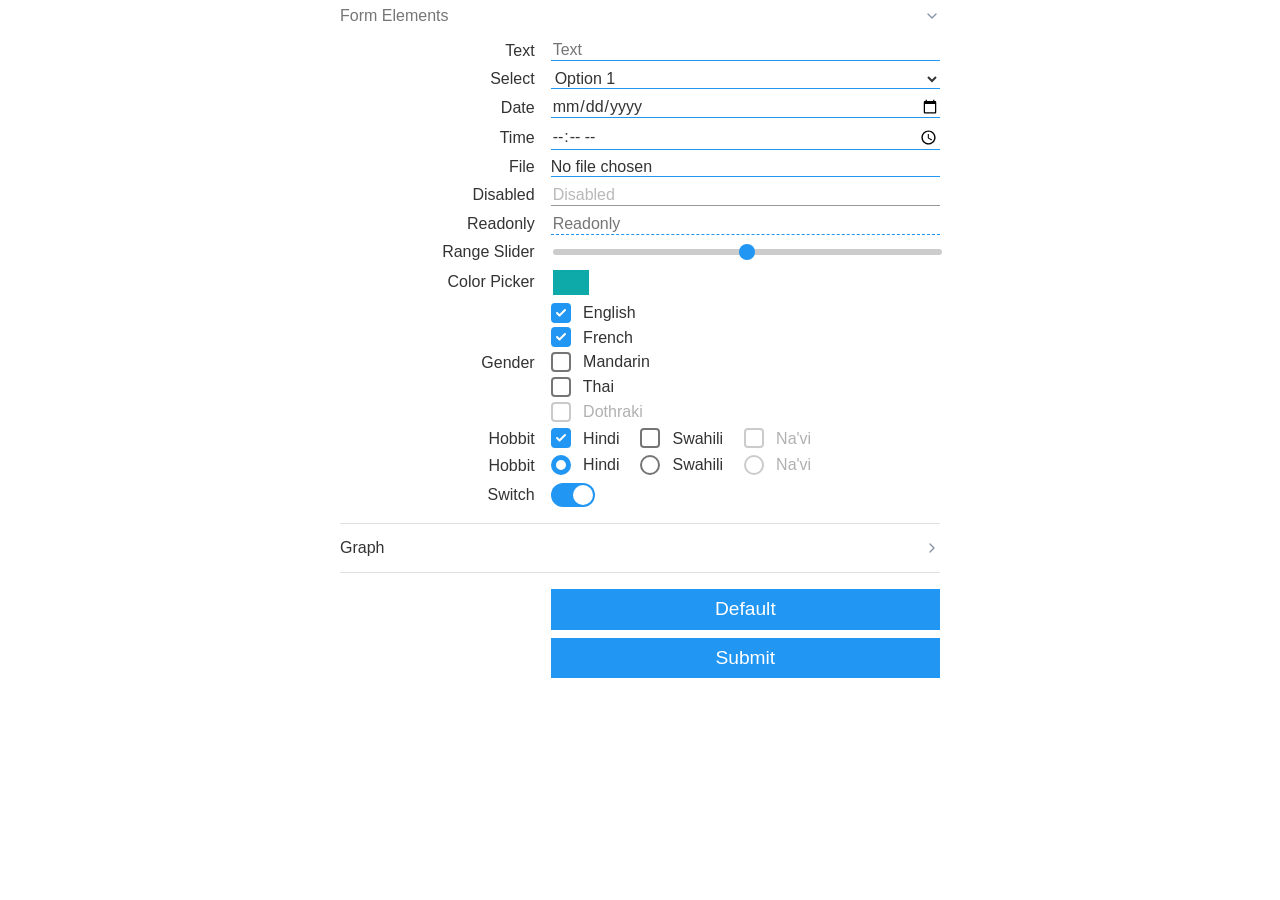
<file: index.html>
<!DOCTYPE html>
<html lang="en">

<head>
  <meta charset="utf-8">
  <meta name="viewport" content="width=device-width, initial-scale=1">
  <title>Classless Capsule</title>
  <link rel="stylesheet" href="classless.materia.css">

  <style>
    :where(body > :is(header, main, footer)) {
      box-sizing: border-box;
      width: 100%;
      margin: 0 auto;
      padding: 0 16px;

      @media (min-width: 576px) {
        width: min(100% - 32px, 540px);
      }

      @media (min-width: 768px) {
        width: min(100% - 48px, 720px);
      }

      @media (min-width: 1024px) {
        width: min(50%, 2048px);
      }
    }

    row {
      display: grid;
      grid-template-columns: 1fr 2fr;
      column-gap: 16px;
      margin-bottom: 8px;
      align-items: center;
    }

    row>label,
    row>input,
    row>select {
      min-width: 0;
      box-sizing: border-box;
    }

    row>label {
      display: grid;
      grid-auto-flow: column;
      justify-content: end;
      align-items: center;
    }
  </style>
</head>

<body>
  <main>
    <form>
      <details name="example" open>
        <summary>Form Elements</summary>
        <row><label>Text</label><input type="text" id="text" placeholder="Text"></row>
        <row><label>Select</label><select id="select" required>
            <option value="" selected>Option 1</option>
            <option>Option 2</option>
          </select></row>
        <row><label>Date</label><input type="date" id="date"></row>
        <row><label>Time</label><input type="time" id="time"></row>
        <row><label>File</label><input type="file" id="file"></row>
        <row><label>Disabled</label><input type="text" id="disabled" placeholder="Disabled" disabled></row>
        <row><label>Readonly</label><input type="text" id="readonly" placeholder="Readonly" readonly></row>
        <row><label>Range Slider</label><input type="range" min="0" max="100" value="50" id="range"></row>
        <row><label>Color Picker</label><input type="color" id="color" value="#0eaaaa"></row>
        <row>
          <label>Gender</label>
          <fieldset>
            <label>
              <input type="checkbox" name="english" checked />
              English
            </label>
            <label>
              <input type="checkbox" name="french" checked />
              French
            </label>
            <label>
              <input type="checkbox" name="mandarin" />
              Mandarin
            </label>
            <label>
              <input type="checkbox" name="thai" />
              Thai
            </label>
            <label aria-disabled="true">
              <input type="checkbox" name="dothraki" disabled />
              Dothraki
            </label>
          </fieldset>
        </row>
        <row>
          <label>Hobbit</label>
          <fieldset>
            <input type="checkbox" name="hindi" checked />
            <label >Hindi</label>
            <input type="checkbox" name="swahili" />
            <label >Swahili</label>
            <input type="checkbox" name="navi" disabled />
            <label aria-disabled="true">Na'vi</label>
          </fieldset>
        </row>
        <row>
          <label>Hobbit</label>
          <fieldset>
            <input type="radio" name="language" checked />
            <label>Hindi</label>
            <input type="radio" name="language" />
            <label>Swahili</label>
            <input type="radio" name="language" disabled />
            <label aria-disabled="true">Na'vi</label>
          </fieldset>
        </row>
        <row><label>Switch</label><input type="checkbox" id="switch-1" role="switch" checked></row>
      </details>
      <hr />

      <details name="example" open>
        <summary>Graph</summary>
        <row><label></label>
          <p>Flamingos are known for their bright pink feathers and distinctive long necks. These birds are social
            creatures that live in large groups, and a group of flamingos is called a flamboyance. They can often be
            seen standing on one leg, which helps them conserve body heat.</p>
        </row>
      </details>
      <hr />

      <row><label></label><input type="reset" value="Default"></row>
      <row><label></label><input type="submit" value="Submit"></row>
    </form>
  </main>
</body>

</html>
</file>
<file: classless.materia.css>
:root {
    --mc: #2196F3;
    --mc-outline: light-dark(#0000008a, #ffffffb3);
    color-scheme: light dark;
}

body {
    color: light-dark(#333, #c2c7d0);
    background: light-dark(#fff, #121212);
    font-family: Arial, sans-serif;
}

input, select, textarea { font-family: inherit; font-size: 1rem; color: inherit; }
button { font-family: inherit; }

fieldset {
    border: 0;
    padding: 0;
    margin: 0;
    min-inline-size: 0;
}

/* Checkboxes & radios */
fieldset:has(> label > :is([type=checkbox], [type=radio])) {
    display: flex;
    flex-direction: column;
    align-items: flex-start;
    gap: .375rem;
}

label:has(> :is([type=checkbox], [type=radio])),
:is([type=checkbox], [type=radio]) ~ label {
    cursor: pointer;
}

:is([type=checkbox], [type=radio]) ~ label {
    display: inline-block;
    margin-inline-end: 1em;
}

input:is([type=checkbox], [type=radio]):not([role=switch]) {
    appearance: none;
    box-sizing: border-box;
    width: 1.25em;
    height: 1.25em;
    margin: -.125em .5em 0 0;
    padding: 0;
    border: 2px solid var(--mc-outline);
    border-radius: .25em;
    background: transparent no-repeat center;
    vertical-align: middle;
    cursor: pointer;

    &:checked {
        border-color: var(--mc);
        background-color: var(--mc);
        background-image: url("data:image/svg+xml,%3Csvg xmlns='http://www.w3.org/2000/svg' viewBox='0 0 24 24' fill='none' stroke='%23fff' stroke-width='4' stroke-linecap='round' stroke-linejoin='round'%3E%3Cpolyline points='20 6 9 17 4 12'/%3E%3C/svg%3E");
        background-size: .75em;
    }

    &[type=checkbox]:indeterminate {
        border-color: var(--mc);
        background-color: var(--mc);
        background-image: linear-gradient(#fff, #fff);
        background-size: .7em 2px;
    }

    &[type=radio] { border-radius: 50%; }

    &[type=radio]:checked {
        border-width: .35em;
        background-color: #fff;
        background-image: none;
    }

    &:focus-visible { outline: 2px solid var(--mc); outline-offset: 2px; }

    &:disabled { opacity: .38; cursor: not-allowed; }
}

label[aria-disabled=true] { opacity: .38; cursor: not-allowed; }
label[aria-disabled=true] input:is([type=checkbox], [type=radio]):disabled { opacity: 1; }

input:not([type=checkbox], [type=radio]),
select:not([multiple], [size]) {
    width: 100%;
    border: 0;
    border-bottom: 1px solid var(--mc);
    background-color: transparent;
    outline: none;
}

textarea { background-color: transparent; }

:is(input:not([type=checkbox], [type=radio]), textarea)[readonly] {
    color: inherit;
    border-bottom-style: dashed;
}

input:disabled { border-bottom-color: currentColor; }
:is(input, select, textarea):disabled { opacity: .5; }

input[type=color] {
    width: 40px;
    border: 0;
    background: none;
    appearance: none;

    &::-webkit-color-swatch-wrapper { padding: 0; }
    &::-webkit-color-swatch { border: 0; }
    &:focus-visible { outline: 2px solid var(--mc); outline-offset: 2px; }
}

input[type=range] {
    appearance: none;
    width: 100%;
    border: 0;
    background: none;

    &::-webkit-slider-runnable-track {
        height: 6px;
        border-radius: 3px;
        background: #ccc;
    }
    &::-webkit-slider-thumb {
        appearance: none;
        width: 16px;
        height: 16px;
        margin-top: -5px;
        border-radius: 50%;
        background: var(--mc);
    }
}

input[type=file]::file-selector-button,
input[type=file]::-webkit-file-upload-button {
    display: none;
}

button,
input[type=submit],
input[type=reset] {
    box-sizing: border-box;
    width: 100%;
    border: 0;
    background: var(--mc);
    color: #fff;
    line-height: 2.4rem;
    font-size: 1.2rem;
    text-align: center;
    cursor: pointer;
}

[role=switch] {
    all: unset;
    position: relative;
    display: inline-block;
    width: 44px;
    height: 24px;
    border-radius: 50px;
    background: #ccc;
    cursor: pointer;

    &::before {
        content: "";
        position: absolute;
        inset: 2px auto 2px 2px;
        width: 20px;
        background: #fff;
        border-radius: 50%;
    }
    &:checked {
        background: var(--mc);
        &::before { transform: translateX(20px); }
    }
}

/* Accordion */
summary {
    line-height: 1rem;
    list-style: none;
    cursor: pointer;
}

summary::-webkit-details-marker { display: none; }

summary::after {
    content: "";
    float: right;
    width: 1rem;
    height: 1rem;
    margin-inline-start: .5rem;
    transform: rotate(-90deg);
    background: url("data:image/svg+xml,%3Csvg xmlns='http://www.w3.org/2000/svg' viewBox='0 0 24 24' fill='none' stroke='%238891a4' stroke-width='2' stroke-linecap='round' stroke-linejoin='round'%3E%3Cpolyline points='6 9 12 15 18 9'/%3E%3C/svg%3E") right center / 1rem no-repeat;
}

details[open] > summary {
    margin-bottom: 1rem;
    color: var(--mc-outline);
}

details[open] > summary::after { transform: rotate(0); }

summary:focus-visible {
    outline: 2px solid var(--mc);
    outline-offset: 2px;
}

/* Divider */
hr {
    height: 0;
    margin: 1rem 0;
    border: 0;
    border-top: 1px solid light-dark(#0000001f, #ffffff1f);
}
</file>
